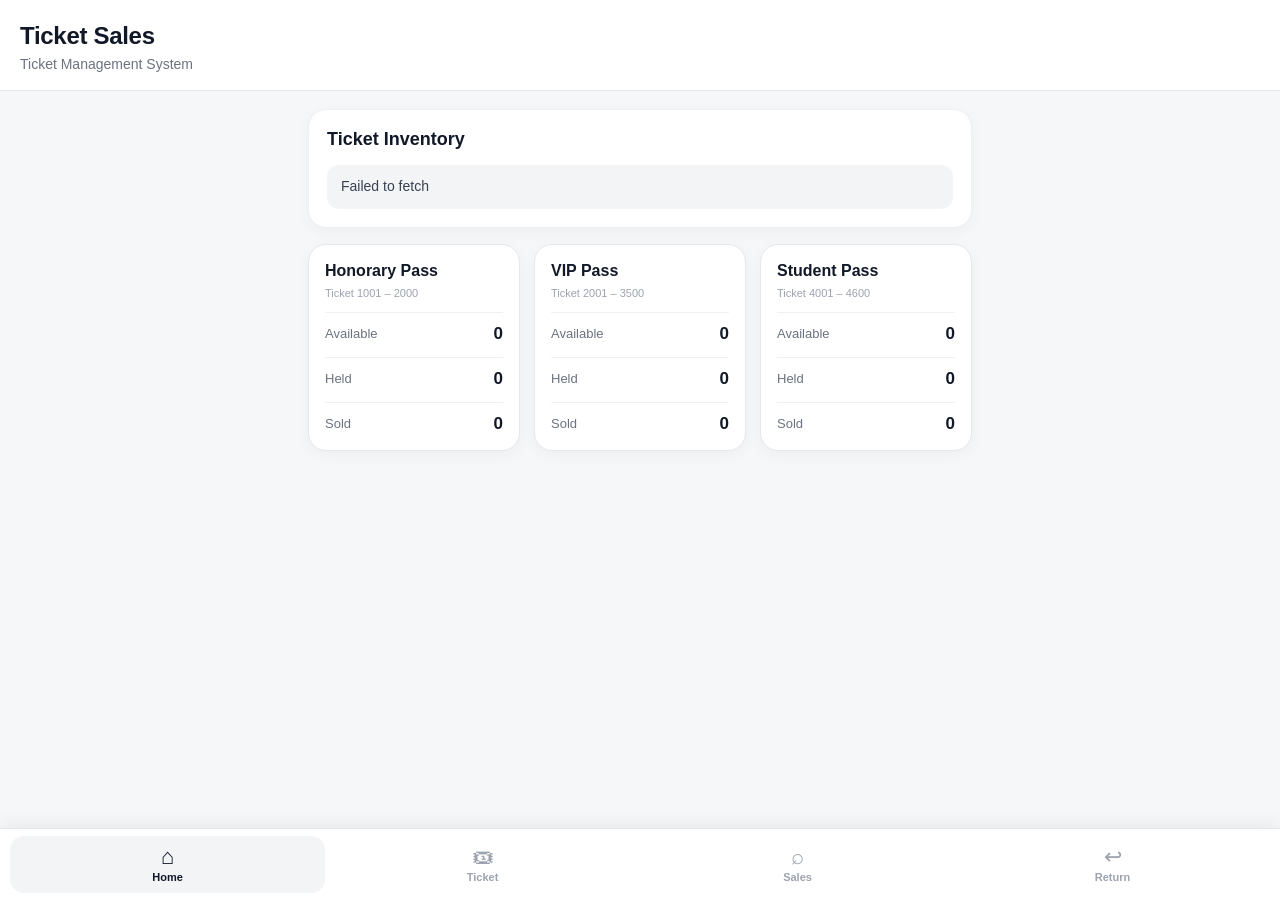
<file: index.html>
<!DOCTYPE html>
<html lang="en">
<head>
  <meta charset="UTF-8">
  <meta name="viewport" content="width=device-width,initial-scale=1">
  <title>Ticket Sales System</title>
  <link rel="stylesheet" href="css/style.css">
</head>

<body>

<div id="app">

  <header class="app-header">
    <h1>Ticket Sales</h1>
    <p>Ticket Management System</p>
  </header>

  <main id="appContent" class="app-content">

    <div id="pageContent"></div>

  </main>

  <nav class="bottom-nav">

    <button data-page="home">
      <span>⌂</span>
      <small>Home</small>
    </button>

    <button data-page="tickets">
      <span>🎟</span>
      <small>Ticket</small>
    </button>

    <button data-page="sales">
      <span>⌕</span>
      <small>Sales</small>
    </button>

    <button data-page="return">
      <span>↩</span>
      <small>Return</small>
    </button>

  </nav>

</div>

<script src="js/api.js"></script>
<script src="js/home.js"></script>
<script src="js/tickets.js"></script>
<script src="js/sales.js"></script>
<script src="js/return.js"></script>
<script src="js/app.js"></script>

</body>
</html>
</file>
<file: css/style.css>
*{
  box-sizing:border-box;
}

body{
  margin:0;
  font-family:-apple-system,BlinkMacSystemFont,"Segoe UI",sans-serif;
  background:#f5f7f8;
  color:#111827;
  -webkit-font-smoothing:antialiased;
}

button,
input,
textarea,
select{
  font:inherit;
}

button{
  -webkit-tap-highlight-color:transparent;
}

#app{
  min-height:100vh;
  padding-bottom:100px;
}

/* =========================
   HEADER
========================= */

.app-header{
  background:#fff;
  padding:22px 20px 18px;
  border-bottom:1px solid #e5e7eb;
}

.app-header h1{
  margin:0;
  font-size:24px;
  line-height:1.2;
  letter-spacing:-.3px;
}

.app-header p{
  margin:5px 0 0;
  color:#6b7280;
  font-size:14px;
}

/* =========================
   CONTENT
========================= */

.app-content{
  width:100%;
  max-width:700px;
  margin:auto;
  padding:18px;
}

.card{
  background:#fff;
  border-radius:18px;
  padding:18px;
  margin-bottom:16px;
  border:1px solid #edf0f2;
  box-shadow:0 4px 16px rgba(0,0,0,.04);
}

.card h2{
  margin:0 0 14px;
  font-size:18px;
  line-height:1.3;
}

.hidden{
  display:none!important;
}

/* =========================
   STATUS
========================= */

.status{
  padding:12px 14px;
  border-radius:12px;
  background:#f3f4f6;
  color:#374151;
  font-size:14px;
  line-height:1.4;
}

/* =========================
   HOME INVENTORY
========================= */

.inventory-grid{
  display:grid;
  grid-template-columns:repeat(3,1fr);
  gap:14px;
  margin-bottom:16px;
}

.inventory-card{
  background:#fff;
  border:1px solid #e5e7eb;
  border-radius:18px;
  padding:16px;
  box-shadow:0 4px 16px rgba(0,0,0,.04);
}

.inventory-card h3{
  margin:0;
  font-size:16px;
  line-height:1.3;
}

.inventory-range{
  margin-top:5px;
  color:#9ca3af;
  font-size:11px;
}

.inventory-row{
  display:flex;
  align-items:center;
  justify-content:space-between;
  gap:10px;
  margin-top:13px;
  padding-top:11px;
  border-top:1px solid #f0f1f2;
}

.inventory-row span{
  color:#6b7280;
  font-size:13px;
}

.inventory-row strong{
  font-size:17px;
  font-weight:700;
}

/* =========================
   BUTTONS
========================= */

.primary-button,
.secondary-button{
  min-height:48px;
  border-radius:14px;
  font-weight:700;
  cursor:pointer;
  transition:.15s ease;
}

.primary-button{
  width:100%;
  max-width:700px;
  display:block;
  margin:auto;
  padding:13px 16px;
  border:0;
  background:#111827;
  color:#fff;
}

.primary-button:hover{
  background:#1f2937;
}

.primary-button:active{
  transform:scale(.99);
}

.primary-button:disabled{
  background:#d1d5db;
  color:#fff;
  cursor:not-allowed;
  transform:none;
}

.secondary-button{
  width:100%;
  padding:13px 16px;
  border:1px solid #d1d5db;
  background:#fff;
  color:#111827;
}

.secondary-button:hover{
  background:#f9fafb;
}

.secondary-button:active{
  transform:scale(.99);
}

/* =========================
   FORM
========================= */

.form-input{
  width:100%;
  padding:13px 14px;
  border:1px solid #d1d5db;
  border-radius:12px;
  font-size:16px;
  background:#fff;
  color:#111827;
  outline:none;
  transition:.15s ease;
}

.form-input:focus,
.ticket-input input:focus{
  border-color:#111827;
  box-shadow:0 0 0 3px rgba(17,24,39,.07);
}

textarea.form-input{
  resize:vertical;
}

#customerSection label,
#paymentSection label{
  display:block;
  margin:14px 0 6px;
  font-size:14px;
  font-weight:600;
  color:#374151;
}

/* =========================
   TICKET SEARCH
========================= */

.ticket-input{
  display:flex;
  gap:10px;
}

.ticket-input input{
  flex:1;
  min-width:0;
  padding:13px 14px;
  border:1px solid #d1d5db;
  border-radius:12px;
  font-size:16px;
  background:#fff;
  outline:none;
  transition:.15s ease;
}

.ticket-input button,
.found-book button{
  border:0;
  border-radius:12px;
  background:#111827;
  color:#fff;
  font-weight:600;
  cursor:pointer;
}

.ticket-input button{
  flex-shrink:0;
  padding:0 18px;
}

.ticket-result{
  margin-top:12px;
}

.found-book{
  display:grid;
  gap:6px;
  padding:15px;
  border:1px solid #d1d5db;
  border-radius:14px;
  background:#fff;
}

.found-book strong{
  font-size:20px;
}

.found-book span{
  color:#374151;
}

.found-book small{
  color:#6b7280;
}

.found-book button{
  margin-top:8px;
  padding:12px;
}

/* =========================
   SELECTED BOOKS
========================= */

.selected-book{
  display:flex;
  align-items:center;
  justify-content:space-between;
  gap:12px;
  padding:13px;
  margin-bottom:9px;
  border:1px solid #e5e7eb;
  background:#f9fafb;
  border-radius:12px;
}

.selected-book:last-child{
  margin-bottom:0;
}

.selected-book small{
  display:block;
  margin-top:4px;
  color:#6b7280;
}

.selected-book button{
  width:36px;
  height:36px;
  flex-shrink:0;
  border:0;
  border-radius:10px;
  background:#f3f4f6;
  color:#374151;
  font-size:22px;
  line-height:1;
  cursor:pointer;
}

.selected-book button:active{
  transform:scale(.94);
}

/* =========================
   SUMMARY
========================= */

.selection-summary{
  position:fixed;
  left:0;
  right:0;
  bottom:72px;
  z-index:20;
  background:rgba(255,255,255,.96);
  padding:14px 18px;
  border-top:1px solid #e5e7eb;
  box-shadow:0 -5px 20px rgba(0,0,0,.08);
  backdrop-filter:blur(12px);
}

.summary-content{
  width:100%;
  max-width:700px;
  margin:0 auto 12px;
  display:grid;
  grid-template-columns:1fr 1fr 1.3fr;
  gap:10px;
}

.summary-content div{
  display:flex;
  flex-direction:column;
  min-width:0;
}

.summary-content small{
  color:#6b7280;
  font-size:12px;
}

.summary-content strong{
  margin-top:2px;
  font-size:18px;
}

/* =========================
   PREVIEW
========================= */

.preview-customer{
  display:grid;
  gap:4px;
  padding:12px;
  margin-bottom:12px;
  background:#f3f4f6;
  border-radius:12px;
}

.preview-customer span,
.preview-customer small{
  color:#6b7280;
}

.preview-book{
  display:grid;
  grid-template-columns:1fr 1fr;
  gap:8px;
  align-items:center;
  padding:12px 0;
  border-bottom:1px solid #e5e7eb;
}

.preview-book span{
  color:#6b7280;
  font-size:13px;
}

.preview-total{
  display:grid;
  grid-template-columns:1fr auto;
  gap:8px;
  margin-top:16px;
  padding-top:14px;
  border-top:2px solid #e5e7eb;
}

.preview-total span{
  color:#6b7280;
}

.preview-total strong{
  text-align:right;
}

/* =========================
   PAYMENT OPTIONS
========================= */

.payment-options{
  display:grid;
  gap:10px;
  margin-bottom:15px;
}

.payment-options label{
  display:flex;
  align-items:center;
  gap:9px;
  padding:12px 14px;
  border:1px solid #d1d5db;
  border-radius:12px;
  cursor:pointer;
}

.payment-options input{
  width:17px;
  height:17px;
  margin:0;
}

/* =========================
   SALE RESULT
========================= */

#saleResult{
  margin-top:20px;
}

.success-message{
  padding:16px;
  margin-bottom:14px;
  border-radius:16px;
  background:#ecfdf5;
  color:#047857;
  text-align:center;
  font-size:18px;
  font-weight:700;
}

.sale-result-card{
  display:grid;
  gap:1px;
  overflow:hidden;
  border:1px solid #e5e7eb;
  border-radius:18px;
  background:#e5e7eb;
}

.sale-result-card>div{
  display:flex;
  align-items:center;
  justify-content:space-between;
  gap:16px;
  padding:14px 16px;
  background:#fff;
}

.sale-result-card span{
  font-size:14px;
  color:#6b7280;
}

.sale-result-card strong{
  font-size:15px;
  color:#111827;
  text-align:right;
  word-break:break-word;
}

#resultSaleId{
  font-family:monospace;
  font-size:14px;
}

#resultTotal,
#resultBalance{
  font-size:18px;
}

#resultPaymentStatus{
  padding:5px 10px;
  border-radius:999px;
  background:#f3f4f6;
  font-size:12px;
}

#newSaleBtn{
  width:100%;
  margin-top:16px;
}

/* =========================
   SALE SEARCH
========================= */

.search-box{
  display:flex;
  gap:10px;
  margin-top:14px;
}

.search-box .form-input{
  flex:1;
  min-width:0;
}

.search-box .primary-button{
  width:auto;
  flex-shrink:0;
  margin:0;
  padding:0 18px;
}

.sale-search-results{
  display:grid;
  gap:10px;
  margin-top:14px;
}

.sale-search-item{
  width:100%;
  display:flex;
  align-items:center;
  justify-content:space-between;
  gap:16px;
  padding:15px;
  border:1px solid #e5e7eb;
  border-radius:16px;
  background:#fff;
  color:#111827;
  text-align:left;
  cursor:pointer;
  transition:.15s ease;
}

.sale-search-item:hover{
  background:#f9fafb;
}

.sale-search-item:active{
  transform:scale(.99);
}

.sale-search-item>div:first-child{
  display:grid;
  gap:4px;
  min-width:0;
}

.sale-search-item>div:last-child{
  display:grid;
  gap:5px;
  text-align:right;
  flex-shrink:0;
}

.sale-search-item strong{
  font-size:15px;
  word-break:break-word;
}

.sale-search-item span{
  font-size:14px;
  color:#374151;
}

.sale-search-item small{
  font-size:12px;
  color:#6b7280;
}

.sale-search-item b{
  font-size:15px;
}

/* =========================
   SALE DETAIL
========================= */

#saleDetailSection{
  margin-top:20px;
}

.sale-detail-header{
  display:flex;
  align-items:center;
  justify-content:space-between;
  gap:12px;
  padding-bottom:16px;
  border-bottom:1px solid #e5e7eb;
}

.sale-detail-header span{
  font-size:13px;
  color:#6b7280;
}

.sale-detail-header strong{
  font-size:14px;
  font-family:monospace;
  text-align:right;
  word-break:break-all;
}

.sale-detail-customer{
  display:grid;
  gap:5px;
  padding:16px 0;
}

.sale-detail-customer strong{
  font-size:19px;
}

.sale-detail-customer span{
  font-size:14px;
  color:#6b7280;
}

.sale-detail-customer small{
  margin-top:4px;
  font-size:13px;
  color:#6b7280;
  white-space:pre-wrap;
}

/* =========================
   SALE BOOKS
========================= */

.sale-detail-books{
  display:grid;
  gap:8px;
}

.sale-detail-book{
  display:flex;
  align-items:center;
  justify-content:space-between;
  gap:12px;
  padding:14px;
  border:1px solid #e5e7eb;
  border-radius:14px;
  background:#f9fafb;
}

.sale-detail-book>div:first-child{
  display:grid;
  gap:4px;
  min-width:0;
}

.sale-detail-book>div:last-child{
  display:grid;
  gap:4px;
  text-align:right;
  flex-shrink:0;
}

.sale-detail-book strong{
  font-size:15px;
}

.sale-detail-book span{
  font-size:13px;
  color:#6b7280;
}

.sale-detail-book small{
  font-size:11px;
  font-weight:700;
  color:#374151;
}

/* =========================
   SALE TOTAL
========================= */

.sale-detail-total{
  display:grid;
  gap:1px;
  margin-top:16px;
  overflow:hidden;
  border:1px solid #e5e7eb;
  border-radius:16px;
  background:#e5e7eb;
}

.sale-detail-total>div{
  display:flex;
  align-items:center;
  justify-content:space-between;
  gap:12px;
  padding:12px 14px;
  background:#fff;
}

.sale-detail-total span{
  font-size:13px;
  color:#6b7280;
}

.sale-detail-total strong{
  font-size:14px;
  text-align:right;
}

.sale-detail-total>div:nth-child(3) strong,
.sale-detail-total>div:nth-child(5) strong{
  font-size:18px;
}

.status-badge{
  display:inline-flex;
  align-items:center;
  justify-content:center;
  padding:5px 9px;
  border-radius:999px;
  font-size:11px!important;
  font-weight:700;
  line-height:1;
}

.status-paid{
  background:#dcfce7;
  color:#15803d!important;
}

.status-partial{
  background:#fef3c7;
  color:#b45309!important;
}

.status-unpaid{
  background:#fee2e2;
  color:#b91c1c!important;
}

/* =========================
   PAYMENTS
========================= */

.sale-detail-payments{
  margin-top:20px;
}

.sale-detail-payments h3{
  margin:0 0 10px;
  font-size:16px;
}

.payment-row{
  display:flex;
  align-items:center;
  justify-content:space-between;
  gap:12px;
  padding:13px 14px;
  margin-bottom:8px;
  border:1px solid #e5e7eb;
  border-radius:14px;
  background:#fff;
}

.payment-row>div{
  display:grid;
  gap:4px;
  min-width:0;
}

.payment-row strong{
  font-size:15px;
}

.payment-row span{
  font-size:12px;
  color:#6b7280;
}

.payment-row small{
  font-size:12px;
  color:#6b7280;
  text-align:right;
}

/* =========================
   BOTTOM NAV
========================= */

.bottom-nav{
  position:fixed;
  left:0;
  right:0;
  bottom:0;
  z-index:50;

  display:grid;
  grid-template-columns:repeat(4,1fr);

  height:72px;
  padding:7px 10px;

  background:rgba(255,255,255,.96);
  border-top:1px solid #e5e7eb;
  box-shadow:0 -4px 18px rgba(0,0,0,.06);
  backdrop-filter:blur(16px);
}

.bottom-nav button{
  display:flex;
  flex-direction:column;
  align-items:center;
  justify-content:center;
  gap:3px;

  border:0;
  background:transparent;
  color:#9ca3af;

  border-radius:14px;
  cursor:pointer;
  transition:.15s ease;
}

.bottom-nav button span{
  font-size:22px;
  line-height:1;
}

.bottom-nav button small{
  font-size:11px;
  font-weight:600;
}

.bottom-nav button.active{
  color:#111827;
  background:#f3f4f6;
}

.bottom-nav button:active{
  transform:scale(.95);
}

/* =========================
   BACK BUTTON
========================= */

#backToSaleSearchBtn{
  width:100%;
  margin-top:16px;
}

/* =========================
   MOBILE
========================= */

@media(max-width:600px){

  .inventory-grid{
    grid-template-columns:1fr;
    gap:12px;
  }

  .inventory-card{
    padding:15px;
  }

  .inventory-row{
    margin-top:10px;
    padding-top:9px;
  }

  .inventory-range{
    font-size:11px;
  }
}

@media(max-width:500px){

  .app-content{
    padding:14px;
  }

  .card{
    padding:16px;
    border-radius:16px;
  }

  .app-header{
    padding:20px 16px 16px;
  }

  .ticket-input{
    gap:8px;
  }

  .ticket-input button{
    padding:0 15px;
  }

  .preview-book{
    grid-template-columns:1fr;
    gap:4px;
  }

  .sale-search-item{
    padding:14px;
  }

  .sale-detail-book{
    padding:13px;
  }

  .selection-summary{
    bottom:72px;
    padding:12px 14px;
  }

}

@media(max-width:360px){

  .summary-content{
    gap:7px;
  }

  .summary-content strong{
    font-size:16px;
  }

  .summary-content small{
    font-size:11px;
  }

  .search-box{
    gap:7px;
  }

  .search-box .primary-button{
    padding:0 13px;
  }

  .bottom-nav{
    padding-left:5px;
    padding-right:5px;
  }

}
</file>
